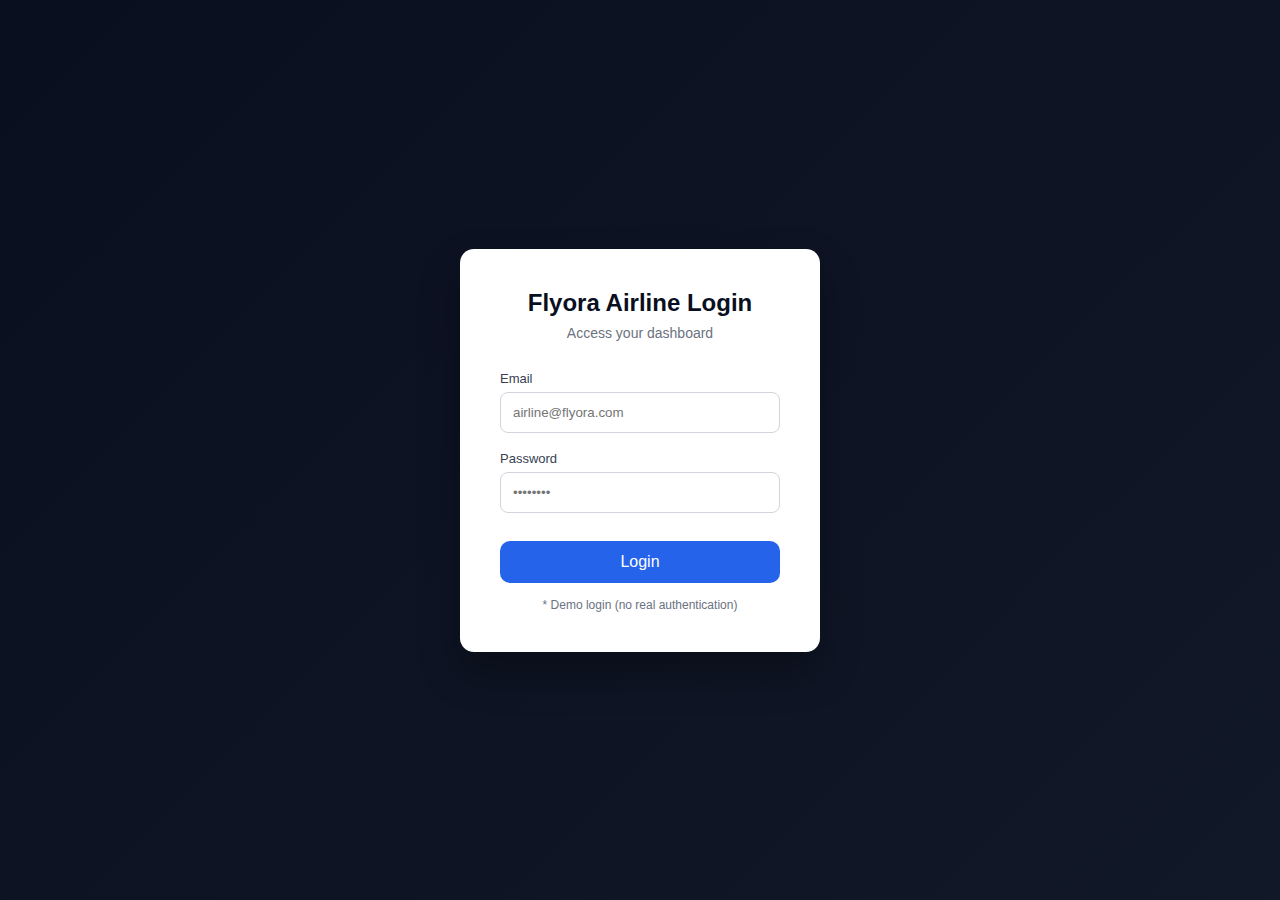
<file: index.html>
<!DOCTYPE html>
<html lang="en">
<head>
  <meta charset="UTF-8" />
  <meta name="viewport" content="width=device-width, initial-scale=1.0"/>
  <title>Flyora Backend | Login</title>
  <link rel="stylesheet" href="css/login.css">
</head>
<body>

  <div class="login-wrapper">
    <div class="login-card">

      <h2>Flyora Airline Login</h2>
      <p class="subtitle">Access your dashboard</p>

      <form id="loginForm">
        <div class="input-group">
          <label>Email</label>
          <input type="email" id="email" placeholder="airline@flyora.com" required>
        </div>

        <div class="input-group">
          <label>Password</label>
          <input type="password" id="password" placeholder="••••••••" required>
        </div>

        <button type="submit" class="login-btn">Login</button>
      </form>

      <p class="note">* Demo login (no real authentication)</p>

    </div>
  </div>

  <script src="js/login.js"></script>
</body>
</html>
</file>
<file: css/login.css>
* {
  margin: 0;
  padding: 0;
  box-sizing: border-box;
  font-family: "Segoe UI", sans-serif;
}

body {
  height: 100vh;
  background: linear-gradient(135deg, #0a0f1f, #111827);
  display: flex;
  justify-content: center;
  align-items: center;
}

.login-wrapper {
  width: 100%;
  display: flex;
  justify-content: center;
}

.login-card {
  background: #ffffff;
  padding: 40px;
  width: 360px;
  border-radius: 14px;
  box-shadow: 0 20px 40px rgba(0,0,0,0.3);
  text-align: center;
}

.login-card h2 {
  color: #0a0f1f;
  margin-bottom: 8px;
}

.subtitle {
  color: #6b7280;
  font-size: 14px;
  margin-bottom: 30px;
}

.input-group {
  text-align: left;
  margin-bottom: 18px;
}

.input-group label {
  font-size: 13px;
  color: #374151;
  margin-bottom: 6px;
  display: block;
}

.input-group input {
  width: 100%;
  padding: 12px;
  border-radius: 8px;
  border: 1px solid #d1d5db;
  outline: none;
}

.input-group input:focus {
  border-color: #2563eb;
}

.login-btn {
  width: 100%;
  padding: 12px;
  background: #2563eb;
  color: #fff;
  border: none;
  border-radius: 10px;
  font-size: 16px;
  cursor: pointer;
  margin-top: 10px;
}

.login-btn:hover {
  background: #1d4ed8;
}

.note {
  font-size: 12px;
  color: #6b7280;
  margin-top: 15px;
}
</file>
